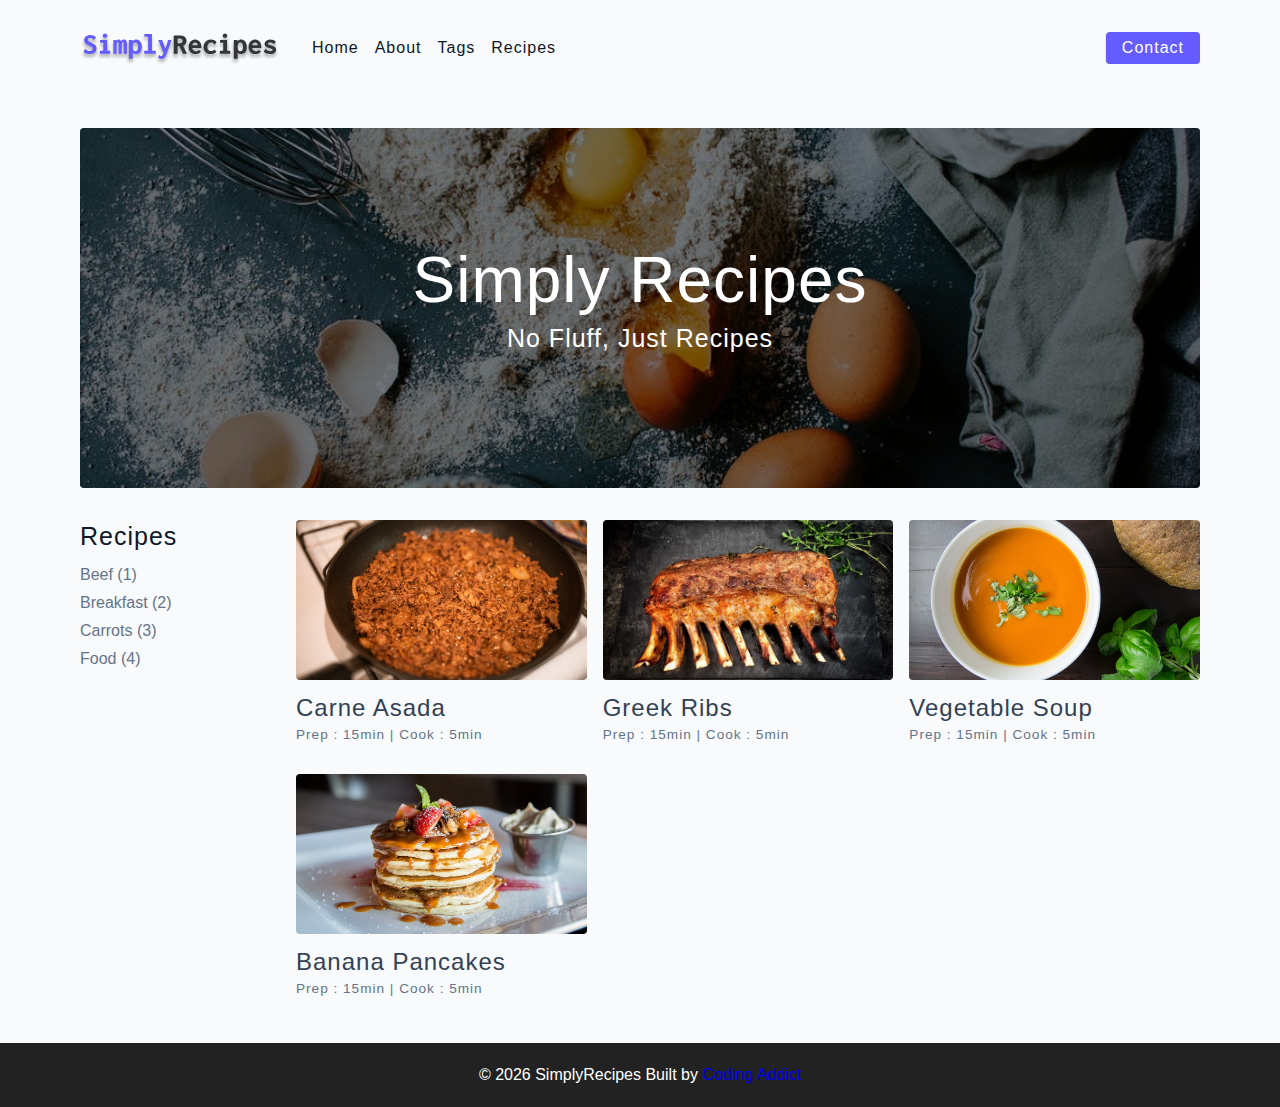
<file: starter/index.html>
<!DOCTYPE html>
<html lang="en">
  <head>
    <meta charset="UTF-8" />
    <meta http-equiv="X-UA-Compatible" content="IE=edge" />
    <meta name="viewport" content="width=device-width, initial-scale=1.0" />
    <title>Simply Recipes || Final</title>
    <!-- favicon -->
    <link rel="shortcut icon" href="./assets/favicon.ico" type="image/x-icon" />
    <!-- normalize -->
    <link rel="stylesheet" href="./css/normalize.css" />
    <!-- font-awesome -->
    <link
      rel="stylesheet"
      href="https://cdnjs.cloudflare.com/ajax/libs/font-awesome/5.14.0/css/all.min.css"
    />
    <!-- main css -->
    <link rel="stylesheet" href="index.css" />
  </head>
  <body>
    <!-- nav  -->
    <nav class="navbar">
      <div class="nav-center">
        <div class="nav-header">
          <a href="index.html" class="nav-logo">
            <img src="./assets/logo.svg" alt="simply recipes" />
          </a>
          <button class="nav-btn btn">
            <i class="fas fa-align-justify"></i>
          </button>
        </div>
        <div class="nav-links">
          <a href="index.html" class="nav-link"> home </a>
          <a href="about.html" class="nav-link"> about </a>
          <a href="tags.html" class="nav-link"> tags </a>
          <a href="recipes.html" class="nav-link"> recipes </a>

          <div class="nav-link contact-link">
            <a href="contact.html" class="btn"> contact </a>
          </div>
        </div>
      </div>
    </nav>
    <!-- end of nav -->
    <!-- main -->
    <main class="page">
      <!-- header -->
      <header class="hero">
        <div class="hero-container">
          <div class="hero-text">
            <h1>simply recipes</h1>
            <h4>no fluff, just recipes</h4>
          </div>
        </div>
      </header>
      <!-- end of header -->
      <section class="recipes-container">
        <!-- tag container -->
        <div class="tags-container">
          <h4>recipes</h4>
          <div class="tags-list">
            <a href="tag-template.html">Beef (1)</a>
            <a href="tag-template.html">Breakfast (2)</a>
            <a href="tag-template.html">Carrots (3)</a>
            <a href="tag-template.html">Food (4)</a>
          </div>
        </div>
        <!-- end of tag container -->
        <!-- recipes list -->
        <div class="recipes-list">
          <!-- single recipe -->
          <a href="single-recipe.html" class="recipe">
            <img
              src="./assets/recipes/recipe-1.jpeg"
              class="img recipe-img"
              alt=""
            />
            <h5>Carne Asada</h5>
            <p>Prep : 15min | Cook : 5min</p>
          </a>
          <!-- end of single recipe -->
          <!-- single recipe -->
          <a href="single-recipe.html" class="recipe">
            <img
              src="./assets/recipes/recipe-2.jpeg"
              class="img recipe-img"
              alt=""
            />
            <h5>Greek Ribs</h5>
            <p>Prep : 15min | Cook : 5min</p>
          </a>
          <!-- end of single recipe -->
          <!-- single recipe -->
          <a href="single-recipe.html" class="recipe">
            <img
              src="./assets/recipes/recipe-3.jpeg"
              class="img recipe-img"
              alt=""
            />
            <h5>Vegetable Soup</h5>
            <p>Prep : 15min | Cook : 5min</p>
          </a>
          <!-- end of single recipe -->
          <!-- single recipe -->
          <a href="single-recipe.html" class="recipe">
            <img
              src="./assets/recipes/recipe-4.jpeg"
              class="img recipe-img"
              alt=""
            />
            <h5>Banana Pancakes</h5>
            <p>Prep : 15min | Cook : 5min</p>
          </a>
          <!-- end of single recipe -->
        </div>
        <!-- end of recipes list -->
      </section>
    </main>
    <!-- end of main -->
    <!-- footer -->
    <footer class="page-footer">
      <p>
        &copy; <span id="date"></span>
        <span class="footer-logo">SimplyRecipes</span> Built by
        <a href="https://www.johnsmilga.com/">Coding Addict</a>
      </p>
    </footer>
    <script src="./js/app.js"></script>
  </body>
</html>
</file>
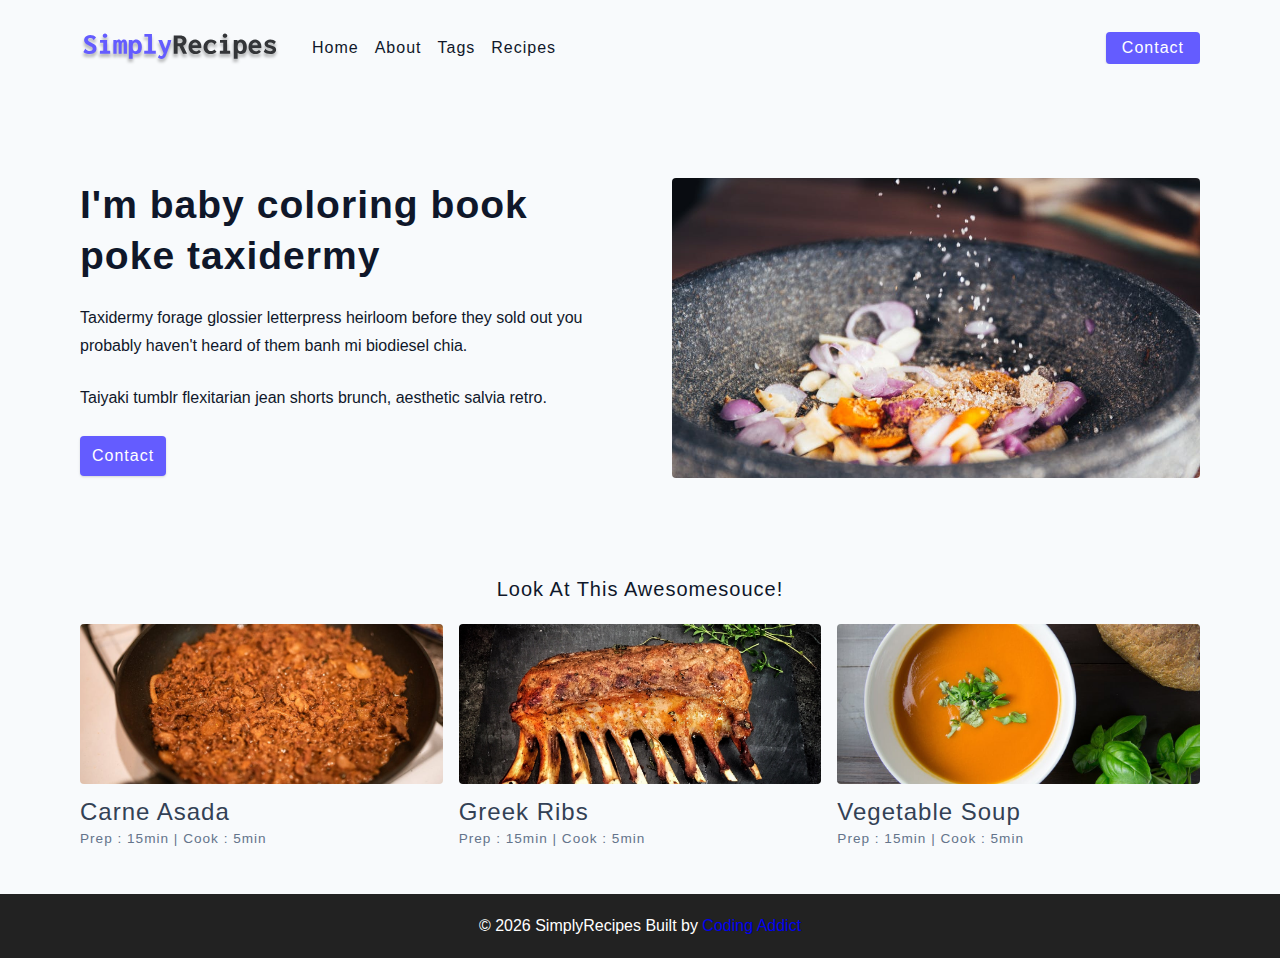
<file: starter/about.html>
<!DOCTYPE html>
<html lang="en">
  <head>
    <meta charset="UTF-8" />
    <meta http-equiv="X-UA-Compatible" content="IE=edge" />
    <meta name="viewport" content="width=device-width, initial-scale=1.0" />
    <title>About || Final</title>
    <!-- favicon -->
    <link rel="shortcut icon" href="./assets/favicon.ico" type="image/x-icon" />
    <!-- normalize -->
    <link rel="stylesheet" href="./css/normalize.css" />
    <!-- font-awesome -->
    <link
      rel="stylesheet"
      href="https://cdnjs.cloudflare.com/ajax/libs/font-awesome/5.14.0/css/all.min.css"
    />
    <!-- main css -->
    <link rel="stylesheet" href="index.css" />
  </head>
  <body>
    <!-- nav  -->
    <nav class="navbar">
      <div class="nav-center">
        <div class="nav-header">
          <a href="index.html" class="nav-logo">
            <img src="./assets/logo.svg" alt="simply recipes" />
          </a>
          <button class="nav-btn btn">
            <i class="fas fa-align-justify"></i>
          </button>
        </div>
        <div class="nav-links">
          <a href="index.html" class="nav-link"> home </a>
          <a href="about.html" class="nav-link"> about </a>
          <a href="tags.html" class="nav-link"> tags </a>
          <a href="recipes.html" class="nav-link"> recipes </a>

          <div class="nav-link contact-link">
            <a href="contact.html" class="btn"> contact </a>
          </div>
        </div>
      </div>
    </nav>
    <!-- end of nav -->
    <main class="page">
      <section class="about-page">
        <article>
          <h2>I'm baby coloring book poke taxidermy</h2>
          <p>
            Taxidermy forage glossier letterpress heirloom before they sold out
            you probably haven't heard of them banh mi biodiesel chia.
          </p>
          <p>
            Taiyaki tumblr flexitarian jean shorts brunch, aesthetic salvia
            retro.
          </p>
          <a href="contact.html" class="btn"> contact </a>
        </article>
        <!-- needs fixes -->
        <img
          src="./assets/about.jpeg"
          alt="Person Pouring Salt in Bowl"
          class="img about-img"
        />
      </section>
      <section class="featured-recipes">
        <h5 class="featured-title">Look At This Awesomesouce!</h5>
        <div class="recipes-list">
          <!-- single recipe -->
          <a href="single-recipe.html" class="recipe">
            <img
              src="./assets/recipes/recipe-1.jpeg"
              class="img recipe-img"
              alt=""
            />
            <h5>Carne Asada</h5>
            <p>Prep : 15min | Cook : 5min</p>
          </a>
          <!-- end of single recipe -->
          <!-- single recipe -->
          <a href="single-recipe.html" class="recipe">
            <img
              src="./assets/recipes/recipe-2.jpeg"
              class="img recipe-img"
              alt=""
            />
            <h5>Greek Ribs</h5>
            <p>Prep : 15min | Cook : 5min</p>
          </a>
          <!-- end of single recipe -->
          <!-- single recipe -->
          <a href="single-recipe.html" class="recipe">
            <img
              src="./assets/recipes/recipe-3.jpeg"
              class="img recipe-img"
              alt=""
            />
            <h5>Vegetable Soup</h5>
            <p>Prep : 15min | Cook : 5min</p>
          </a>
          <!-- end of single recipe -->
        </div>
      </section>
    </main>
    <!-- footer -->
    <footer class="page-footer">
      <p>
        &copy; <span id="date"></span>
        <span class="footer-logo">SimplyRecipes</span> Built by
        <a href="https://www.johnsmilga.com/">Coding Addict</a>
      </p>
    </footer>
    <script src="./js/app.js"></script>
  </body>
</html>
</file>
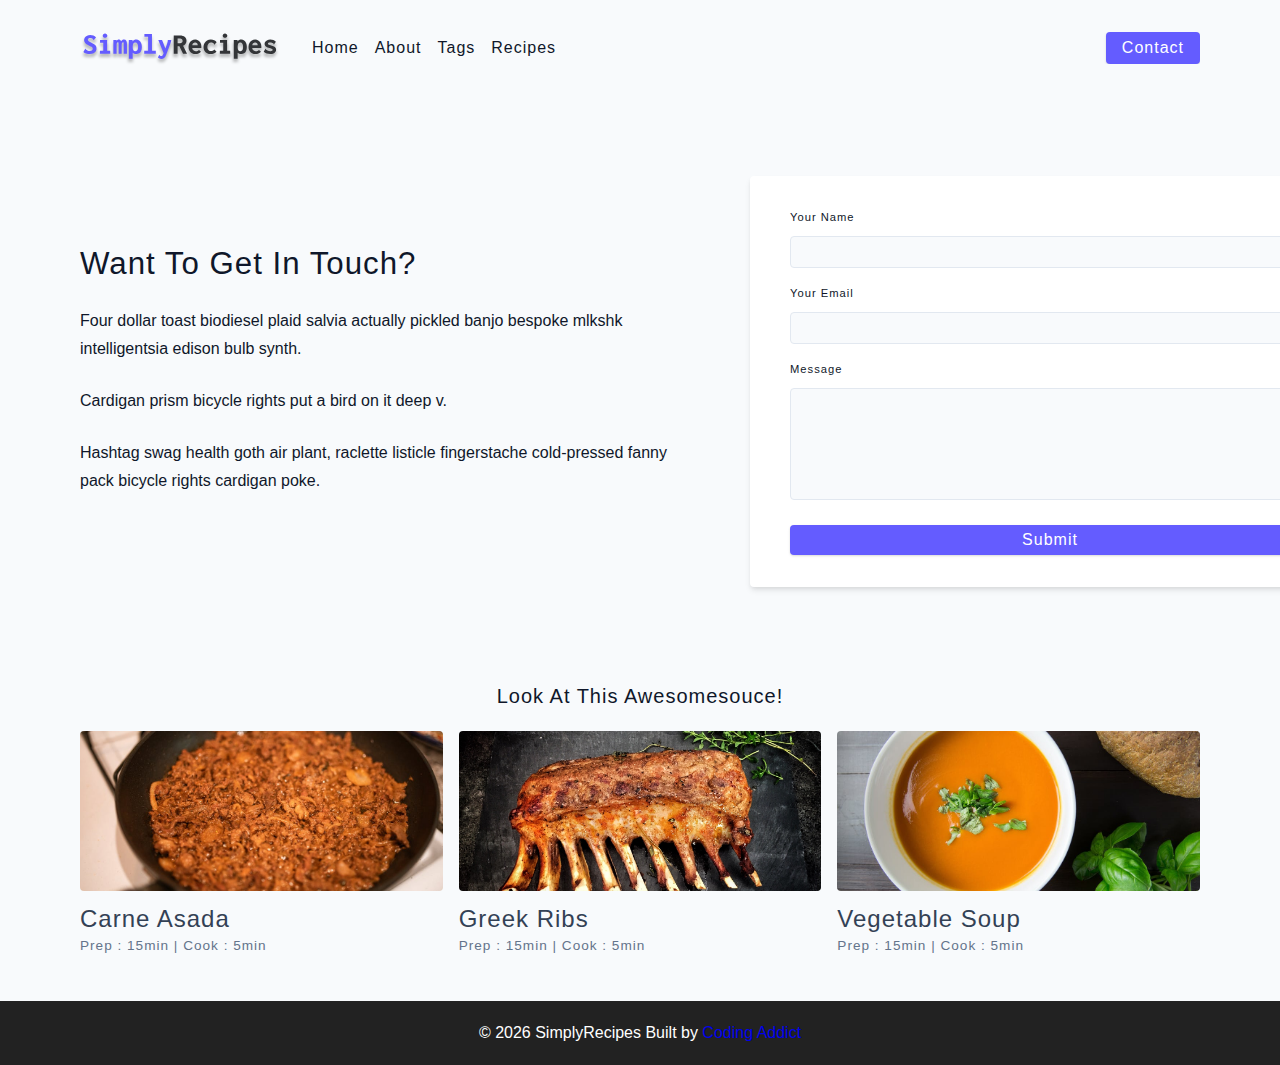
<file: starter/contact.html>
<!DOCTYPE html>
<html lang="en">
  <head>
    <meta charset="UTF-8" />
    <meta http-equiv="X-UA-Compatible" content="IE=edge" />
    <meta name="viewport" content="width=device-width, initial-scale=1.0" />
    <title>Contact || Final</title>
    <!-- favicon -->
    <link rel="shortcut icon" href="./assets/favicon.ico" type="image/x-icon" />
    <!-- normalize -->
    <link rel="stylesheet" href="./css/normalize.css" />
    <!-- font-awesome -->
    <link
      rel="stylesheet"
      href="https://cdnjs.cloudflare.com/ajax/libs/font-awesome/5.14.0/css/all.min.css"
    />
    <!-- main css -->
    <link rel="stylesheet" href="index.css" />
  </head>
  <body>
    <!-- nav  -->
    <nav class="navbar">
      <div class="nav-center">
        <div class="nav-header">
          <a href="index.html" class="nav-logo">
            <img src="./assets/logo.svg" alt="simply recipes" />
          </a>
          <button class="nav-btn btn">
            <i class="fas fa-align-justify"></i>
          </button>
        </div>
        <div class="nav-links">
          <a href="index.html" class="nav-link"> home </a>
          <a href="about.html" class="nav-link"> about </a>
          <a href="tags.html" class="nav-link"> tags </a>
          <a href="recipes.html" class="nav-link"> recipes </a>

          <div class="nav-link contact-link">
            <a href="contact.html" class="btn"> contact </a>
          </div>
        </div>
      </div>
    </nav>
    <!-- end of nav -->
    <main class="page">
      <section class="contact-container">
        <article class="contact-info">
          <h3>Want To Get In Touch?</h3>
          <p>
            Four dollar toast biodiesel plaid salvia actually pickled banjo
            bespoke mlkshk intelligentsia edison bulb synth.
          </p>
          <p>Cardigan prism bicycle rights put a bird on it deep v.</p>
          <p>
            Hashtag swag health goth air plant, raclette listicle fingerstache
            cold-pressed fanny pack bicycle rights cardigan poke.
          </p>
        </article>
        <article>
          <form class="form contact-form">
            <div class="form-row">
              <label html="name" class="form-label">your name</label>
              <input type="text" name="name" id="name" class="form-input" />
            </div>
            <div class="form-row">
              <label html="email" class="form-label">your email</label>
              <input type="text" name="email" id="email" class="form-input" />
            </div>
            <div class="form-row">
              <label html="message" class="form-label">message</label>
              <textarea
                name="message"
                id="message"
                class="form-textarea"
              ></textarea>
            </div>
            <button type="submit" class="btn btn-block">submit</button>
          </form>
        </article>
      </section>
      <!-- featured recipes -->
      <section class="featured-recipes">
        <h5 class="featured-title">Look At This Awesomesouce!</h5>
        <div class="recipes-list">
          <!-- single recipe -->
          <a href="single-recipe.html" class="recipe">
            <img
              src="./assets/recipes/recipe-1.jpeg"
              class="img recipe-img"
              alt=""
            />
            <h5>Carne Asada</h5>
            <p>Prep : 15min | Cook : 5min</p>
          </a>
          <!-- end of single recipe -->
          <!-- single recipe -->
          <a href="single-recipe.html" class="recipe">
            <img
              src="./assets/recipes/recipe-2.jpeg"
              class="img recipe-img"
              alt=""
            />
            <h5>Greek Ribs</h5>
            <p>Prep : 15min | Cook : 5min</p>
          </a>
          <!-- end of single recipe -->
          <!-- single recipe -->
          <a href="single-recipe.html" class="recipe">
            <img
              src="./assets/recipes/recipe-3.jpeg"
              class="img recipe-img"
              alt=""
            />
            <h5>Vegetable Soup</h5>
            <p>Prep : 15min | Cook : 5min</p>
          </a>
          <!-- end of single recipe -->
        </div>
      </section>
    </main>
    <!-- footer -->
    <footer class="page-footer">
      <p>
        &copy; <span id="date"></span>
        <span class="footer-logo">SimplyRecipes</span> Built by
        <a href="https://www.johnsmilga.com/">Coding Addict</a>
      </p>
    </footer>
    <script src="./js/app.js"></script>
  </body>
</html>
</file>
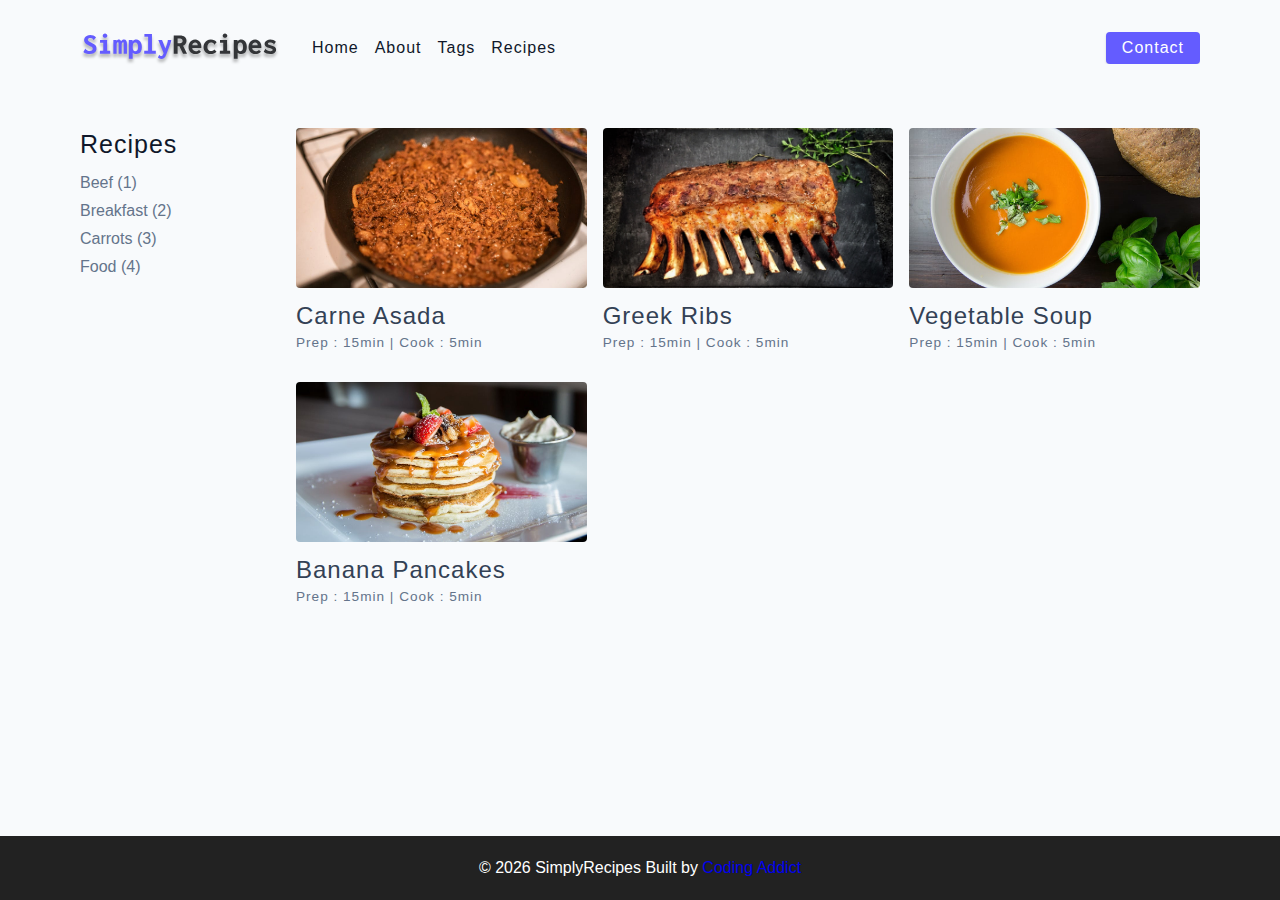
<file: starter/recipes.html>
<!DOCTYPE html>
<html lang="en">
  <head>
    <meta charset="UTF-8" />
    <meta http-equiv="X-UA-Compatible" content="IE=edge" />
    <meta name="viewport" content="width=device-width, initial-scale=1.0" />
    <title>Recipes || Final</title>
    <!-- favicon -->
    <link rel="shortcut icon" href="./assets/favicon.ico" type="image/x-icon" />
    <!-- normalize -->
    <link rel="stylesheet" href="./css/normalize.css" />
    <!-- font-awesome -->
    <link
      rel="stylesheet"
      href="https://cdnjs.cloudflare.com/ajax/libs/font-awesome/5.14.0/css/all.min.css"
    />
    <!-- main css -->
    <link rel="stylesheet" href="index.css" />
  </head>
  <body>
    <!-- nav  -->
    <nav class="navbar">
      <div class="nav-center">
        <div class="nav-header">
          <a href="index.html" class="nav-logo">
            <img src="./assets/logo.svg" alt="simply recipes" />
          </a>
          <button class="nav-btn btn">
            <i class="fas fa-align-justify"></i>
          </button>
        </div>
        <div class="nav-links">
          <a href="index.html" class="nav-link"> home </a>
          <a href="about.html" class="nav-link"> about </a>
          <a href="tags.html" class="nav-link"> tags </a>
          <a href="recipes.html" class="nav-link"> recipes </a>

          <div class="nav-link contact-link">
            <a href="contact.html" class="btn"> contact </a>
          </div>
        </div>
      </div>
    </nav>
    <!-- end of nav -->
    <!-- main -->
    <main class="page">
      <section class="recipes-container">
        <!-- tag container -->
        <div class="tags-container">
          <h4>recipes</h4>
          <div class="tags-list">
            <a href="tag-template.html">Beef (1)</a>
            <a href="tag-template.html">Breakfast (2)</a>
            <a href="tag-template.html">Carrots (3)</a>
            <a href="tag-template.html">Food (4)</a>
          </div>
        </div>
        <!-- end of tag container -->
        <!-- recipes list -->
        <div class="recipes-list">
          <!-- single recipe -->
          <a href="single-recipe.html" class="recipe">
            <img
              src="./assets/recipes/recipe-1.jpeg"
              class="img recipe-img"
              alt=""
            />
            <h5>Carne Asada</h5>
            <p>Prep : 15min | Cook : 5min</p>
          </a>
          <!-- end of single recipe -->
          <!-- single recipe -->
          <a href="single-recipe.html" class="recipe">
            <img
              src="./assets/recipes/recipe-2.jpeg"
              class="img recipe-img"
              alt=""
            />
            <h5>Greek Ribs</h5>
            <p>Prep : 15min | Cook : 5min</p>
          </a>
          <!-- end of single recipe -->
          <!-- single recipe -->
          <a href="single-recipe.html" class="recipe">
            <img
              src="./assets/recipes/recipe-3.jpeg"
              class="img recipe-img"
              alt=""
            />
            <h5>Vegetable Soup</h5>
            <p>Prep : 15min | Cook : 5min</p>
          </a>
          <!-- end of single recipe -->
          <!-- single recipe -->
          <a href="single-recipe.html" class="recipe">
            <img
              src="./assets/recipes/recipe-4.jpeg"
              class="img recipe-img"
              alt=""
            />
            <h5>Banana Pancakes</h5>
            <p>Prep : 15min | Cook : 5min</p>
          </a>
          <!-- end of single recipe -->
        </div>
      </section>
    </main>
    <!-- end of main -->
    <!-- footer -->
    <footer class="page-footer">
      <p>
        &copy; <span id="date"></span>
        <span class="footer-logo">SimplyRecipes</span> Built by
        <a href="https://www.johnsmilga.com/">Coding Addict</a>
      </p>
    </footer>
    <script src="./js/app.js"></script>
  </body>
</html>
</file>
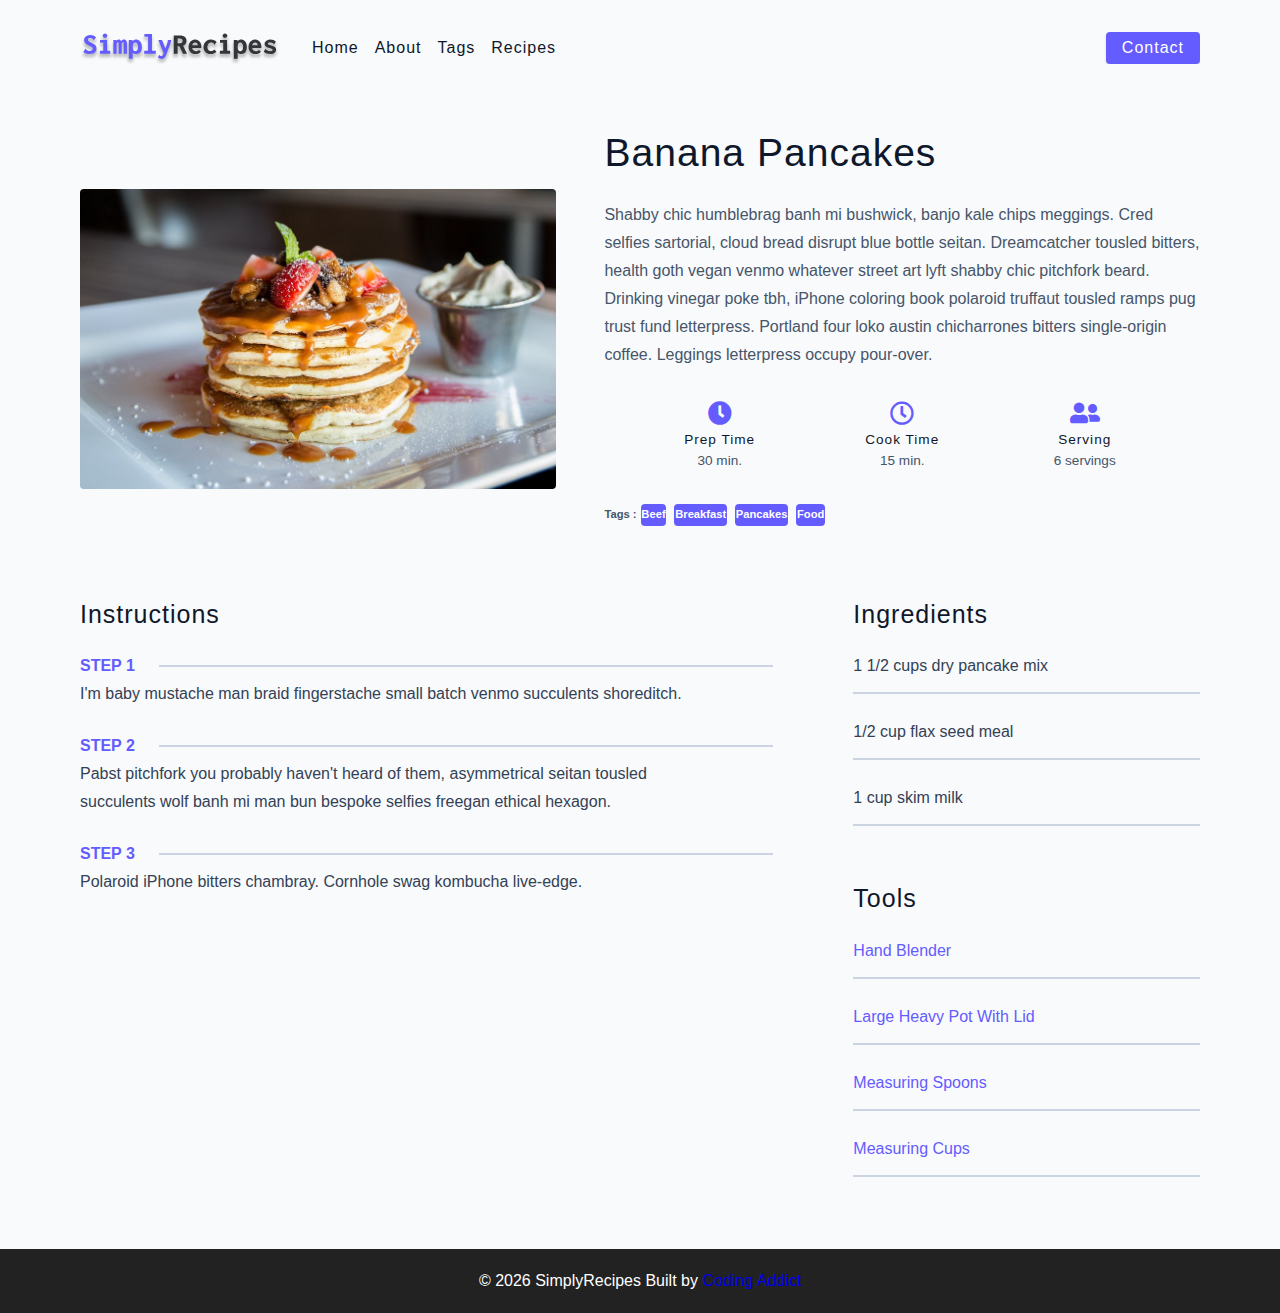
<file: starter/single-recipe.html>
<!DOCTYPE html>
<html lang="en">
  <head>
    <meta charset="UTF-8" />
    <meta http-equiv="X-UA-Compatible" content="IE=edge" />
    <meta name="viewport" content="width=device-width, initial-scale=1.0" />
    <title>Single Recipe || Final</title>
    <!-- favicon -->
    <link rel="shortcut icon" href="./assets/favicon.ico" type="image/x-icon" />
    <!-- normalize -->
    <link rel="stylesheet" href="./css/normalize.css" />
    <!-- font-awesome -->
    <link
      rel="stylesheet"
      href="https://cdnjs.cloudflare.com/ajax/libs/font-awesome/5.14.0/css/all.min.css"
    />
    <!-- main css -->
    <link rel="stylesheet" href="index.css" />
  </head>
  <body>
    <!-- nav  -->
    <nav class="navbar">
      <div class="nav-center">
        <div class="nav-header">
          <a href="index.html" class="nav-logo">
            <img src="./assets/logo.svg" alt="simply recipes" />
          </a>
          <button class="nav-btn btn">
            <i class="fas fa-align-justify"></i>
          </button>
        </div>
        <div class="nav-links">
          <a href="index.html" class="nav-link"> home </a>
          <a href="about.html" class="nav-link"> about </a>
          <a href="tags.html" class="nav-link"> tags </a>
          <a href="recipes.html" class="nav-link"> recipes </a>

          <div class="nav-link contact-link">
            <a href="contact.html" class="btn"> contact </a>
          </div>
        </div>
      </div>
    </nav>
    <!-- end of nav -->
    <main class="page">
      <div class="recipe-page">
        <section class="recipe-hero">
          <img
            src="./assets/recipes/recipe-4.jpeg"
            class="img recipe-hero-img"
          />
          <article class="recipe-info">
            <h2>Banana Pancakes</h2>
            <p>
              Shabby chic humblebrag banh mi bushwick, banjo kale chips
              meggings. Cred selfies sartorial, cloud bread disrupt blue bottle
              seitan. Dreamcatcher tousled bitters, health goth vegan venmo
              whatever street art lyft shabby chic pitchfork beard. Drinking
              vinegar poke tbh, iPhone coloring book polaroid truffaut tousled
              ramps pug trust fund letterpress. Portland four loko austin
              chicharrones bitters single-origin coffee. Leggings letterpress
              occupy pour-over.
            </p>
            <div class="recipe-icons">
              <article>
                <i class="fas fa-clock"></i>
                <h5>prep time</h5>
                <p>30 min.</p>
              </article>
              <article>
                <i class="far fa-clock"></i>
                <h5>cook time</h5>
                <p>15 min.</p>
              </article>
              <article>
                <i class="fas fa-user-friends"></i>
                <h5>serving</h5>
                <p>6 servings</p>
              </article>
            </div>
            <p class="recipe-tags">
              Tags : <a href="tag-template.html">beef</a>
              <a href="tag-template.html">breakfast</a>
              <a href="tag-template.html">pancakes</a>
              <a href="tag-template.html">food</a>
            </p>
          </article>
        </section>
        <!-- content -->
        <section class="recipe-content">
          <article>
            <h4>instructions</h4>
            <!-- single instruction -->
            <div class="single-instruction">
              <header>
                <p>step 1</p>
                <div></div>
              </header>
              <p>
                I'm baby mustache man braid fingerstache small batch venmo
                succulents shoreditch.
              </p>
            </div>
            <!-- end of single instruction -->
            <!-- single instruction -->
            <div class="single-instruction">
              <header>
                <p>step 2</p>
                <div></div>
              </header>
              <p>
                Pabst pitchfork you probably haven't heard of them, asymmetrical
                seitan tousled succulents wolf banh mi man bun bespoke selfies
                freegan ethical hexagon.
              </p>
            </div>
            <!-- end of single instruction -->
            <!-- single instruction -->
            <div class="single-instruction">
              <header>
                <p>step 3</p>
                <div></div>
              </header>
              <p>
                Polaroid iPhone bitters chambray. Cornhole swag kombucha
                live-edge.
              </p>
            </div>
            <!-- end of single instruction -->
          </article>
          <article class="second-column">
            <div>
              <h4>ingredients</h4>
              <p class="single-ingredient">1 1/2 cups dry pancake mix</p>
              <p class="single-ingredient">1/2 cup flax seed meal</p>
              <p class="single-ingredient">1 cup skim milk</p>
            </div>
            <div>
              <h4>tools</h4>
              <p class="single-tool">Hand Blender</p>
              <p class="single-tool">Large Heavy Pot With Lid</p>
              <p class="single-tool">Measuring Spoons</p>
              <p class="single-tool">Measuring Cups</p>
            </div>
          </article>
        </section>
      </div>
    </main>
    <!-- footer -->
    <footer class="page-footer">
      <p>
        &copy; <span id="date"></span>
        <span class="footer-logo">SimplyRecipes</span> Built by
        <a href="https://www.johnsmilga.com/">Coding Addict</a>
      </p>
    </footer>
    <script src="./js/app.js"></script>
  </body>
</html>
</file>
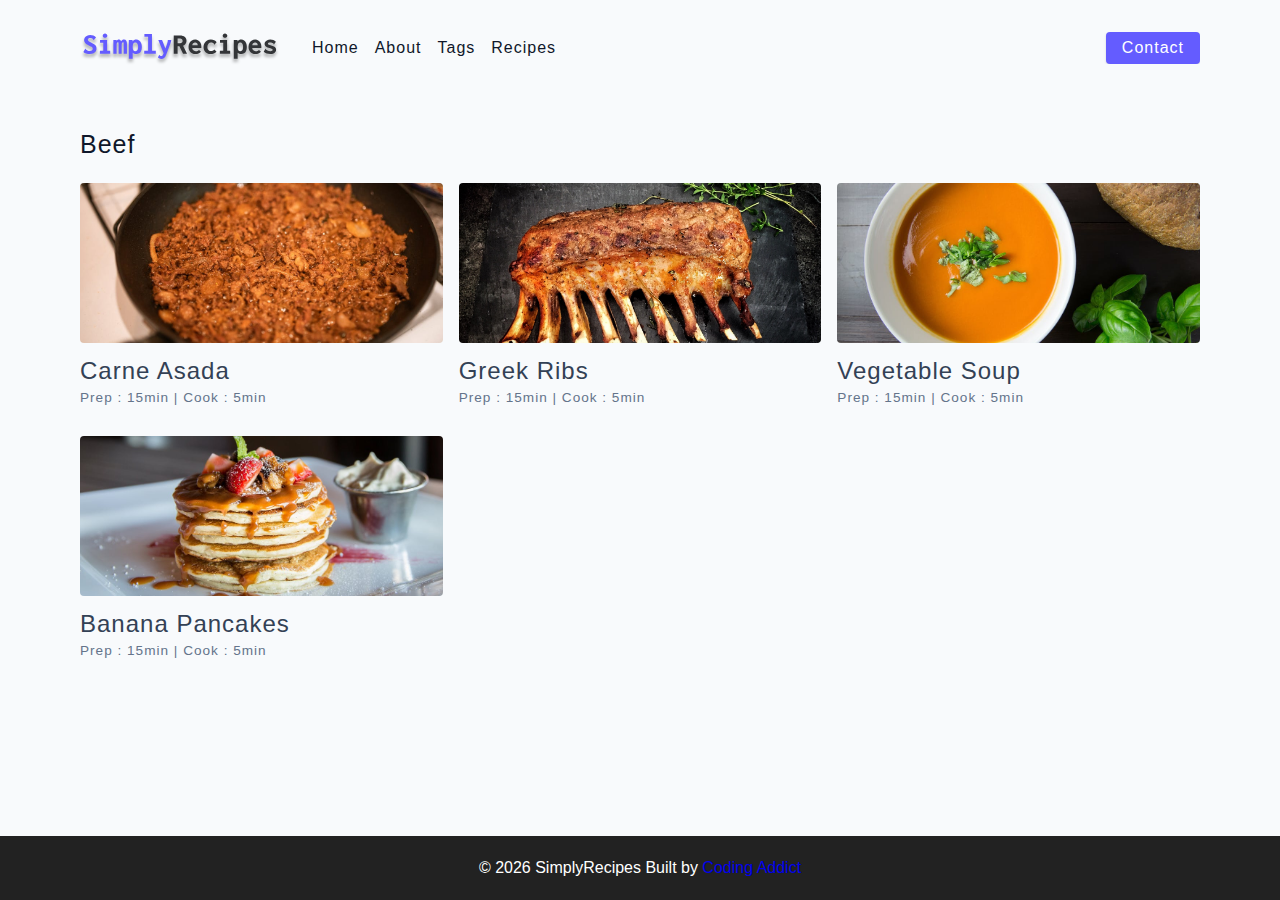
<file: starter/tag-template.html>
<!DOCTYPE html>
<html lang="en">
  <head>
    <meta charset="UTF-8" />
    <meta http-equiv="X-UA-Compatible" content="IE=edge" />
    <meta name="viewport" content="width=device-width, initial-scale=1.0" />
    <title>Recipe Template || Final</title>
    <!-- favicon -->
    <link rel="shortcut icon" href="./assets/favicon.ico" type="image/x-icon" />
    <!-- normalize -->
    <link rel="stylesheet" href="./css/normalize.css" />
    <!-- font-awesome -->
    <link
      rel="stylesheet"
      href="https://cdnjs.cloudflare.com/ajax/libs/font-awesome/5.14.0/css/all.min.css"
    />
    <!-- main css -->
    <link rel="stylesheet" href="index.css" />
  </head>
  <body>
    <!-- nav  -->
    <nav class="navbar">
      <div class="nav-center">
        <div class="nav-header">
          <a href="index.html" class="nav-logo">
            <img src="./assets/logo.svg" alt="simply recipes" />
          </a>
          <button class="nav-btn btn">
            <i class="fas fa-align-justify"></i>
          </button>
        </div>
        <div class="nav-links">
          <a href="index.html" class="nav-link"> home </a>
          <a href="about.html" class="nav-link"> about </a>
          <a href="tags.html" class="nav-link"> tags </a>
          <a href="recipes.html" class="nav-link"> recipes </a>

          <div class="nav-link contact-link">
            <a href="contact.html" class="btn"> contact </a>
          </div>
        </div>
      </div>
    </nav>
    <!-- end of nav -->
    <main class="page">
      <div class="featured-recipes">
        <h4>Beef</h4>
          <!-- recipes list -->
        <div class="recipes-list">
          <!-- single recipe -->
          <a href="single-recipe.html" class="recipe">
            <img
              src="./assets/recipes/recipe-1.jpeg"
              class="img recipe-img"
              alt=""
            />
            <h5>Carne Asada</h5>
            <p>Prep : 15min | Cook : 5min</p>
          </a>
          <!-- end of single recipe -->
          <!-- single recipe -->
          <a href="single-recipe.html" class="recipe">
            <img
              src="./assets/recipes/recipe-2.jpeg"
              class="img recipe-img"
              alt=""
            />
            <h5>Greek Ribs</h5>
            <p>Prep : 15min | Cook : 5min</p>
          </a>
          <!-- end of single recipe -->
          <!-- single recipe -->
          <a href="single-recipe.html" class="recipe">
            <img
              src="./assets/recipes/recipe-3.jpeg"
              class="img recipe-img"
              alt=""
            />
            <h5>Vegetable Soup</h5>
            <p>Prep : 15min | Cook : 5min</p>
          </a>
          <!-- end of single recipe -->
          <!-- single recipe -->
          <a href="single-recipe.html" class="recipe">
            <img
              src="./assets/recipes/recipe-4.jpeg"
              class="img recipe-img"
              alt=""
            />
            <h5>Banana Pancakes</h5>
            <p>Prep : 15min | Cook : 5min</p>
          </a>
          <!-- end of single recipe -->
        </div>
        <!-- end of recipe list -->
      </div>
          
    </main>
    <!-- footer -->
    <footer class="page-footer">
      <p>
        &copy; <span id="date"></span>
        <span class="footer-logo">SimplyRecipes</span> Built by
        <a href="https://www.johnsmilga.com/">Coding Addict</a>
      </p>
    </footer>
    <script src="./js/app.js"></script>
  </body>
</html>
</file>
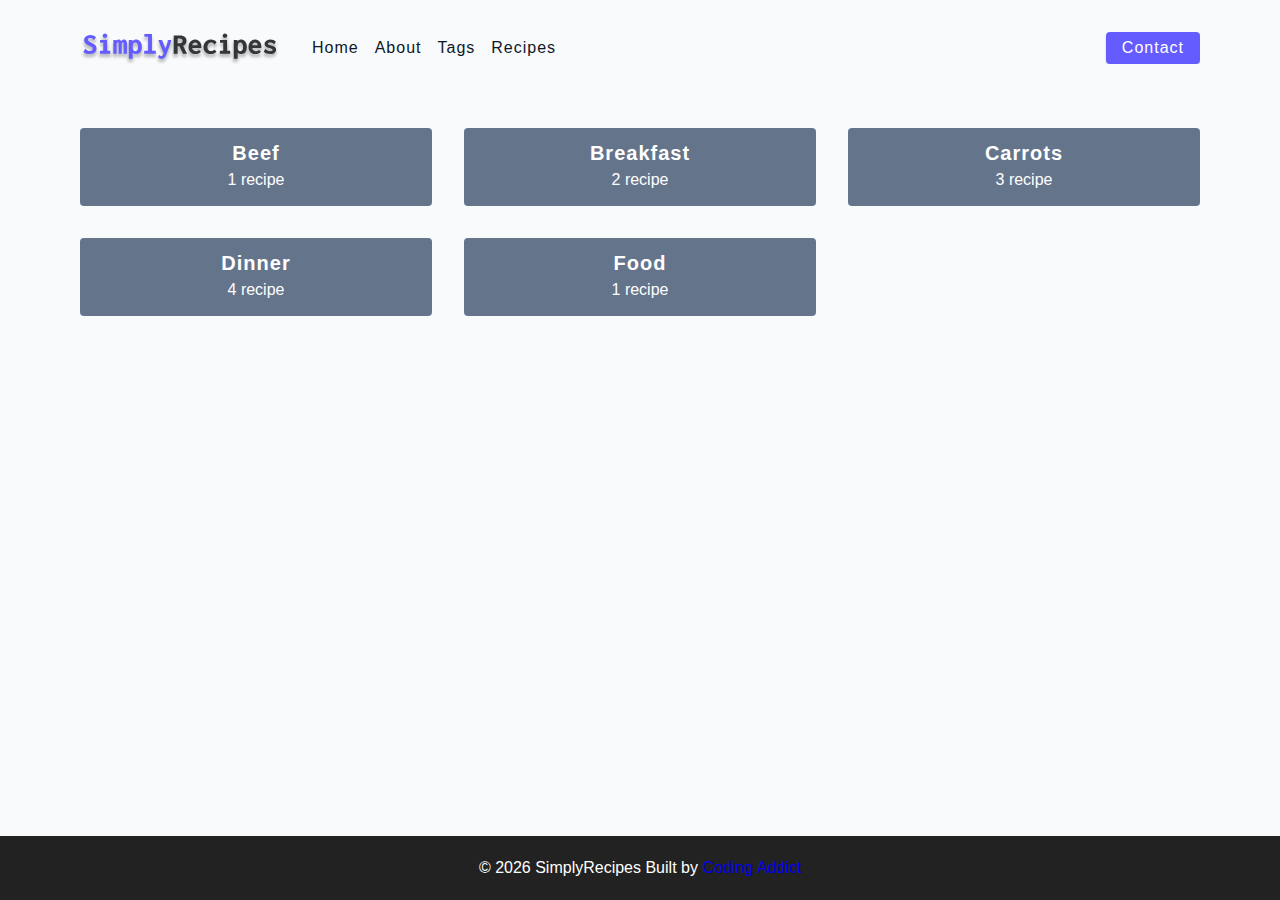
<file: starter/tags.html>
<!DOCTYPE html>
<html lang="en">
  <head>
    <meta charset="UTF-8" />
    <meta http-equiv="X-UA-Compatible" content="IE=edge" />
    <meta name="viewport" content="width=device-width, initial-scale=1.0" />
    <title>Tags || Final</title>
    <!-- favicon -->
    <link rel="shortcut icon" href="./assets/favicon.ico" type="image/x-icon" />
    <!-- normalize -->
    <link rel="stylesheet" href="./css/normalize.css" />
    <!-- font-awesome -->
    <link
      rel="stylesheet"
      href="https://cdnjs.cloudflare.com/ajax/libs/font-awesome/5.14.0/css/all.min.css"
    />
    <!-- main css -->
    <link rel="stylesheet" href="index.css" />
  </head>
  <body>
    <!-- nav  -->
    <nav class="navbar">
      <div class="nav-center">
        <div class="nav-header">
          <a href="index.html" class="nav-logo">
            <img src="./assets/logo.svg" alt="simply recipes" />
          </a>
          <button class="nav-btn btn">
            <i class="fas fa-align-justify"></i>
          </button>
        </div>
        <div class="nav-links">
          <a href="index.html" class="nav-link"> home </a>
          <a href="about.html" class="nav-link"> about </a>
          <a href="tags.html" class="nav-link"> tags </a>
          <a href="recipes.html" class="nav-link"> recipes </a>

          <div class="nav-link contact-link">
            <a href="contact.html" class="btn"> contact </a>
          </div>
        </div>
      </div>
    </nav>
    <!-- end of nav -->
    <main class="page">
      <section class="tags-wrapper">
        <!-- single tag -->
        <a href="tag-template.html" class="tag">
          <h5>beef</h5>
          <p>1 recipe</p>
        </a>
        <!-- end of single tag -->
        <!-- single tag -->
        <a href="tag-template.html" class="tag">
          <h5>breakfast</h5>
          <p>2 recipe</p>
        </a>
        <!-- end of single tag -->
        <!-- single tag -->
        <a href="tag-template.html" class="tag">
          <h5>carrots</h5>
          <p>3 recipe</p>
        </a>
        <!-- end of single tag -->
        <!-- single tag -->
        <a href="tag-template.html" class="tag">
          <h5>dinner</h5>
          <p>4 recipe</p>
        </a>
        <!-- end of single tag -->
        <!-- single tag -->
        <a href="tag-template.html" class="tag">
          <h5>food</h5>
          <p>1 recipe</p>
        </a>
        <!-- end of single tag -->
      </section>
    </main>
    <!-- footer -->
    <footer class="page-footer">
      <p>
        &copy; <span id="date"></span>
        <span class="footer-logo">SimplyRecipes</span> Built by
        <a href="https://www.johnsmilga.com/">Coding Addict</a>
      </p>
    </footer>
    <script src="./js/app.js"></script>
  </body>
</html>
</file>
<file: starter/index.css>
*,
::after,
::before {
  box-sizing: border-box;
}
/* fonts */

@import url('https://fonts.googleapis.com/css2?family=Roboto:wght@400;500;600&family=Montserrat&display=swap');
html {
  font-size: 100%;
} /*16px*/

:root {
  /* colors */
  --primary-100: #e2e0ff;
  --primary-200: #c1beff;
  --primary-300: #a29dff;
  --primary-400: #837dff;
  --primary-500: #645cff;
  --primary-600: #504acc;
  --primary-700: #3c3799;
  --primary-800: #282566;
  --primary-900: #141233;

  /* grey */
  --grey-50: #f8fafc;
  --grey-100: #f1f5f9;
  --grey-200: #e2e8f0;
  --grey-300: #cbd5e1;
  --grey-400: #94a3b8;
  --grey-500: #64748b;
  --grey-600: #475569;
  --grey-700: #334155;
  --grey-800: #1e293b;
  --grey-900: #0f172a;
  /* rest of the colors */
  --black: #222;
  --white: #fff;
  --red-light: #f8d7da;
  --red-dark: #842029;
  --green-light: #d1e7dd;
  --green-dark: #0f5132;

  /* fonts  */
  --headingFont: 'Roboto', sans-serif;
  --bodyFont: 'Nunito', sans-serif;
  --smallText: 0.7em;
  /* rest of the vars */
  --backgroundColor: var(--grey-50);
  --textColor: var(--grey-900);
  --borderRadius: 0.25rem;
  --letterSpacing: 1px;
  --transition: 0.3s ease-in-out all;
  --max-width: 1120px;
  --fixed-width: 600px;

  /* box shadow*/
  --shadow-1: 0 1px 3px 0 rgba(0, 0, 0, 0.1), 0 1px 2px 0 rgba(0, 0, 0, 0.06);
  --shadow-2: 0 4px 6px -1px rgba(0, 0, 0, 0.1),
    0 2px 4px -1px rgba(0, 0, 0, 0.06);
  --shadow-3: 0 10px 15px -3px rgba(0, 0, 0, 0.1),
    0 4px 6px -2px rgba(0, 0, 0, 0.05);
  --shadow-4: 0 20px 25px -5px rgba(0, 0, 0, 0.1),
    0 10px 10px -5px rgba(0, 0, 0, 0.04);
}

body {
  background: var(--backgroundColor);
  font-family: var(--bodyFont);
  font-weight: 400;
  line-height: 1.75;
  color: var(--textColor);
}

p {
  margin-top: 0;
  margin-bottom: 1.5rem;
  max-width: 40em;
}

h1,
h2,
h3,
h4,
h5 {
  margin: 0;
  margin-bottom: 1.38rem;
  font-family: var(--headingFont);
  font-weight: 400;
  line-height: 1.3;
  text-transform: capitalize;
  letter-spacing: var(--letterSpacing);
}

h1 {
  margin-top: 0;
  font-size: 3.052rem;
}

h2 {
  font-size: 2.441rem;
}

h3 {
  font-size: 1.953rem;
}

h4 {
  font-size: 1.563rem;
}

h5 {
  font-size: 1.25rem;
}

a {
    text-decoration: none;
  }
  ul {
    list-style-type: none;
    padding: 0;
    
  }
  
  .img {
    width: 100%;
    display: block;
    object-fit: cover;
  }
  .btn {
    cursor: pointer;
    color: var(--white);
    background: var(--primary-500);
    border: transparent;
    border-radius: var(--borderRadius);
    letter-spacing: var(--letterSpacing);
    padding: 0.375rem 0.75rem;
    box-shadow: var(--shadow-1);
    transition: var(--transtion);
    text-transform: capitalize;
    display: inline-block;
  }
  .btn:hover {
    background: var(--primary-700);
    box-shadow: var(--shadow-3);
  }
  .btn-hipster {
    color: var(--primary-500);
    background: var(--primary-200);
  }
  .btn-hipster:hover {
    color: var(--primary-200);
    background: var(--primary-700);
  }
  .btn-block {
    width: 100%;
  }
  /* .wrapper {
     max-width: 1200px; 
    max-width: var(--max-width);
    margin: 0 auto;
    border: 1px solid black;
    
  } */
  .navbar{
    
    display: flex;
    justify-content: center;
    align-items: center;
    
  }
  .nav-center {
    width: 90vw;
    
    max-width: var(--max-width);
    
    
  }
  /* centers the logo */
  .nav-logo{
    display: flex;
    align-items: center;
  }
  .nav-header {
    height: 6rem;
   
    display: flex;
    justify-content: space-between;
    align-items: center;
  }
  .nav-header img {
    width: 200px;
  }

  .nav-btn {
    padding: 0.15rem 0.75rem;
  }
  .nav-btn i {
    font-size: 1.25rem;
  }
 

  .nav-links {
    display: flex;
    flex-direction: column;
    height: 0;
    
    overflow: hidden;
    transition: var(--transition);
    
  }
  .show-links {
    height: 310px;
  }
  .nav-link{
    display: block;
    text-align: center;
    text-transform: capitalize;
    color: var(--grey-900);
    letter-spacing: var(--letterSpacing);
    padding: 1rem 0;
    border-top: 1px solid var(--grey-500);
    transition: var(--transition);


  }
  .nav-link:hover {
    color: var(--primary-500);
  }

  .contact-link a{
    padding: 0.15rem 1rem;
  }

  /* @media   (width >=900px) {
    .nav-btn {
        display: none;
    }
  }
   */

   @media screen and   (min-width:992px) {
    .nav-btn {
        display: none;
    }
    .navbar {
        height: 6rem;
       
    }
    .nav-center{
        display: flex;
        align-items: center;

    }
    .nav-header {
        height: auto;
        margin-right: 2rem;
    }
    .nav-links{
        height: auto;
        display: flex;
        flex-direction: row;
        align-items: center;
        width: 100%;
    }
    .nav-link{
        padding: 0;
        border-top: none;
        margin-right:1rem;
        font-size: 1rem;
    }
    .contact-link {
        margin-left: auto;
        margin-right: 0;
    }
  }
  /* Main */
.page {
   
    width: 90vw;
    max-width: var(--max-width);
    margin: 0 auto;
    padding-top: 2rem;
    min-height: calc(100vh - (6rem + 4rem));
    

}
.hero{
    /* border: 1px solid red; */
    height: 40vh;
    background: url('/starter/assets/main.jpeg') center/cover no-repeat;
    margin-bottom: 2rem;
    border-radius: var(--borderRadius);
    position: relative;
   
}
.hero-container {
    position: absolute;
    width: 100%;
    height: 100%;
    top: 0;
    left: 0;
    background: rgba(0, 0, 0, 0.4);
    border-radius: var(--borderRadius);
    display: flex;
    align-items: center;
    justify-content: center;

}
.hero-text{
    text-align: center;
    color: var(--white);
}
@media screen and (min-width: 768px) {
    .hero-text h1{
        font-size: 4rem;
        margin-bottom: 0;
    }
}

/* Recipes */
.recipes-container {
    display: grid;
    gap: 2rem 1rem;
    
}
.tags-container {
  
    order: 1;
    display: flex;
    flex-direction: column;
    padding-bottom: 3rem;
}
.tags-container h4{
    margin-bottom: 0.5rem;
    font-weight: 500;
}
.tags-list {
    display: grid;
    grid-template-columns: 1fr 1fr 1fr ;
}
.tags-list a {
    text-transform: capitalize;
    display: block;
    color: var(--grey-500);
    transition: var(--transition);
   
}
.tags-list a:hover{
    color: var(--primary-500);
}
.recipes-list {
    display: grid;

    gap: 2rem 1rem;
    padding-bottom: 3rem;
   
}
.recipe {
    display: block;

}
.recipe-img {
    height: 15rem;
    border-radius: var(--borderRadius);
    margin-bottom: 1rem;

}
.recipe h5{
    margin-bottom: 0;
    line-height: 1;
    color: var(--grey-700);
}
.recipe p{
    margin-bottom: 0;
    line-height: 1;
    margin-top: 0.5rem;
    color: var(--grey-500);
    letter-spacing: var(--letterSpacing);
}
@media screen and (min-width: 576px){
    .recipes-list{
        display: grid;
        grid-template-columns: 1fr 1fr;
    }
    .recipe-img {
        height: 10rem;
    }
}
@media screen and (min-width: 992px){
    .recipes-container{
        grid-template-columns: 200px 1fr;
    }
    .recipe p {
        font-size: 0.85rem;
    }
    .tags-container {
        order: 0;

    }
    .tags-list{
        grid-template-columns: 1fr;
    }
}
@media screen and (min-width: 1200px){
.recipes-list {
    grid-template-columns: 1fr 1fr 1fr;
}
.recipe h5{
    font-size: 1.5rem;
}
}
    

/* end of recpipes */
/* About Page */
.featured-title {
    text-align: center;
    
}
.about-page h2 {
    text-transform: none;
    font-weight: bold;
}
.about-page {
    display: grid;
    gap: 2rem 4rem;
    padding-bottom: 3rem;
}
.about-img {
    height: 300px;
    border-radius: var(--borderRadius);
}
@media screen and (min-width: 992px) {
    .about-page{
        grid-template-columns:1fr 1fr;
        grid-template-rows: 400px;
        align-items: center;
    }
}

/* end of About page */
/* Error Page */
    .error-page{
        text-align: center;
        padding-top: 5re;

    }
    .error-page h1{
        font-size: 9rem;
    }

  /* Footer */
  .page-footer {
    height: 4rem;
    display: flex;
    align-items: center;
    justify-content: center;
    background: var(--black);
    color: var(--white);
  }
  .page-footer p{
    margin-bottom: 0;

  }

  /* alerts */
.alert {
    padding: 0.375rem 0.75rem;
    margin-bottom: 1rem;
    border-color: transparent;
    border-radius: var(--borderRadius);
  }
  
  .alert-danger {
    color: var(--red-dark);
    background: var(--red-light);
  }
  .alert-success {
    color: var(--green-dark);
    background: var(--green-light);
  }
  /* form */
  
  .form {
    width: 90vw;
    max-width: var(--fixed-width);
    background: var(--white);
    border-radius: var(--borderRadius);
    box-shadow: var(--shadow-2);
    padding: 2rem 2.5rem;
    margin: 3rem auto;
  }
  .form-label {
    display: block;
    font-size: var(--smallText);
    margin-bottom: 0.5rem;
    text-transform: capitalize;
    letter-spacing: var(--letterSpacing);
  }
  .form-input,
  .form-textarea {
    width: 100%;
    padding: 0.375rem 0.75rem;
    border-radius: var(--borderRadius);
    background: var(--backgroundColor);
    border: 1px solid var(--grey-200);
  }
  
  .form-row {
    margin-bottom: 1rem;
  }
  
  .form-textarea {
    height: 7rem;
  }
  ::placeholder {
    font-family: inherit;
    color: var(--grey-400);
  }
  .form-alert {
    color: var(--red-dark);
    letter-spacing: var(--letterSpacing);
    text-transform: capitalize;
  }
  /* alert */
  
  @keyframes spinner {
    to {
      transform: rotate(360deg);
    }
  }
  
  .loading {
    width: 6rem;
    height: 6rem;
    border: 5px solid var(--grey-400);
    border-radius: 50%;
    border-top-color: var(--primary-500);
    animation: spinner 0.6s linear infinite;
  }
  .loading {
    margin: 0 auto;
  }
  /* title */
  
  .title {
    text-align: center;
  }
  
  .title-underline {
    background: var(--primary-500);
    width: 7rem;
    height: 0.25rem;
    margin: 0 auto;
    margin-top: -1rem;
  }
  /* contact page */
  .contact-container{
    display: grid;
    gap: 2rem 3rem;
    padding-bottom: 3rem;
    


  }
  @media screen and (min-width: 992px) {
 .contact-container {
    grid-template-columns: 1fr 450px;
    align-items: center;
    }
  }
  /* end of contact page */
  /* Tags  */
  .tags-wrapper {
    display: grid;
    gap: 2rem;
    padding-bottom: 3rem;

  }
  .tag {
    background: var(--grey-500);
    border-radius: var(--borderRadius);
    text-align: center;
    color: var(--white);
    transition: var(--transition);
    padding: 0.75rem 0;
    
  }
  .tag:hover {
    background: var(--primary-500);
  }
  .tag h5, .tag p {
    margin-bottom: 0;
  }
  .tag h5 {
    font-weight: 600;
  }

  @media screen and (min-width: 576px){
    .tags-wrapper {
        grid-template-columns: 1fr 1fr;
    }
  }

  @media screen and (min-width: 992px){
    .tags-wrapper {
        grid-template-columns: repeat(3, 1fr);
    }
  }
    
  
  /* End of tags */
  .recipe-hero {
    display: grid;
    gap: 3rem;

  }
  .recipe-hero-img {
    height: 300px;
    border-radius: var(--borderRadius);

  }
  .recipe-hero p {
    color: var(--grey-600);
  }
  .recipe-icons{
    display: grid;
    grid-template-columns: 1fr 1fr 1fr;
    gap: 1rem;
    margin: 2rem;
    text-align: center;
  }
  .recipe-icons i{
    font-size: 1.5rem;
    color: var(--primary-500);
  }
  .recipe-icons h5, 
  .recipe-icons p {
    margin-bottom: 0;
    font-size: 0.85rem;

  }
  .recipe-icons p {
    color: var(--grey-600);

  }
  .recipe-tags {
    display: flex;
    align-items: center;
    flex-wrap: wrap;
    font-size: 0.7em;
    font-weight: 600;
  }
  .recipe-tags a {
    background: var(--primary-500);
    border-radius: var(--borderRadius);
    color: var(--white);
    padding: 0.05rem 0.05rem;
    margin: 0 0.25rem;
    text-transform: capitalize;
  }
  @media screen and (min-width: 992px) {
    .recipe-hero {
        grid-template-columns: 4fr 5fr;
        align-items: center;
      
    }
  }
  .recipe-content {
    padding: 3rem 0;
    display: grid;
    gap: 2rem 5rem;
  }  
  
  @media screen and (min-width: 992px) {
    .recipe-content {
        grid-template-columns: 2fr 1fr;
        
      
    }
  }
  .single-instruction header {
    display: grid;
    grid-template-columns: auto 1fr;
    gap: 1.5rem;
    align-items: center;
  }
  .single-instruction header p {
    text-transform: uppercase;
    font-weight: 600;
    margin-bottom: 0;
    color: var(--primary-500);
  }
  .single-instruction > p {
    color: var(--grey-700);
  }
  .single-instruction header div {
    height: 2px;
    background: var(--grey-300);
  }
  .second-column{
    display: grid;
    row-gap: 2rem;

  }
  .single-ingredient{
    border-bottom: 2px solid var(--grey-300);
    padding-bottom: 0.75rem;
    color: var(--grey-700);
  }
  .single-tool {
    border-bottom: 2px solid var(--grey-300);
    padding-bottom: 0.75rem;
    color: var(--primary-500);
    text-transform: capitalize;
  }
  /* Single recipe */
</file>
